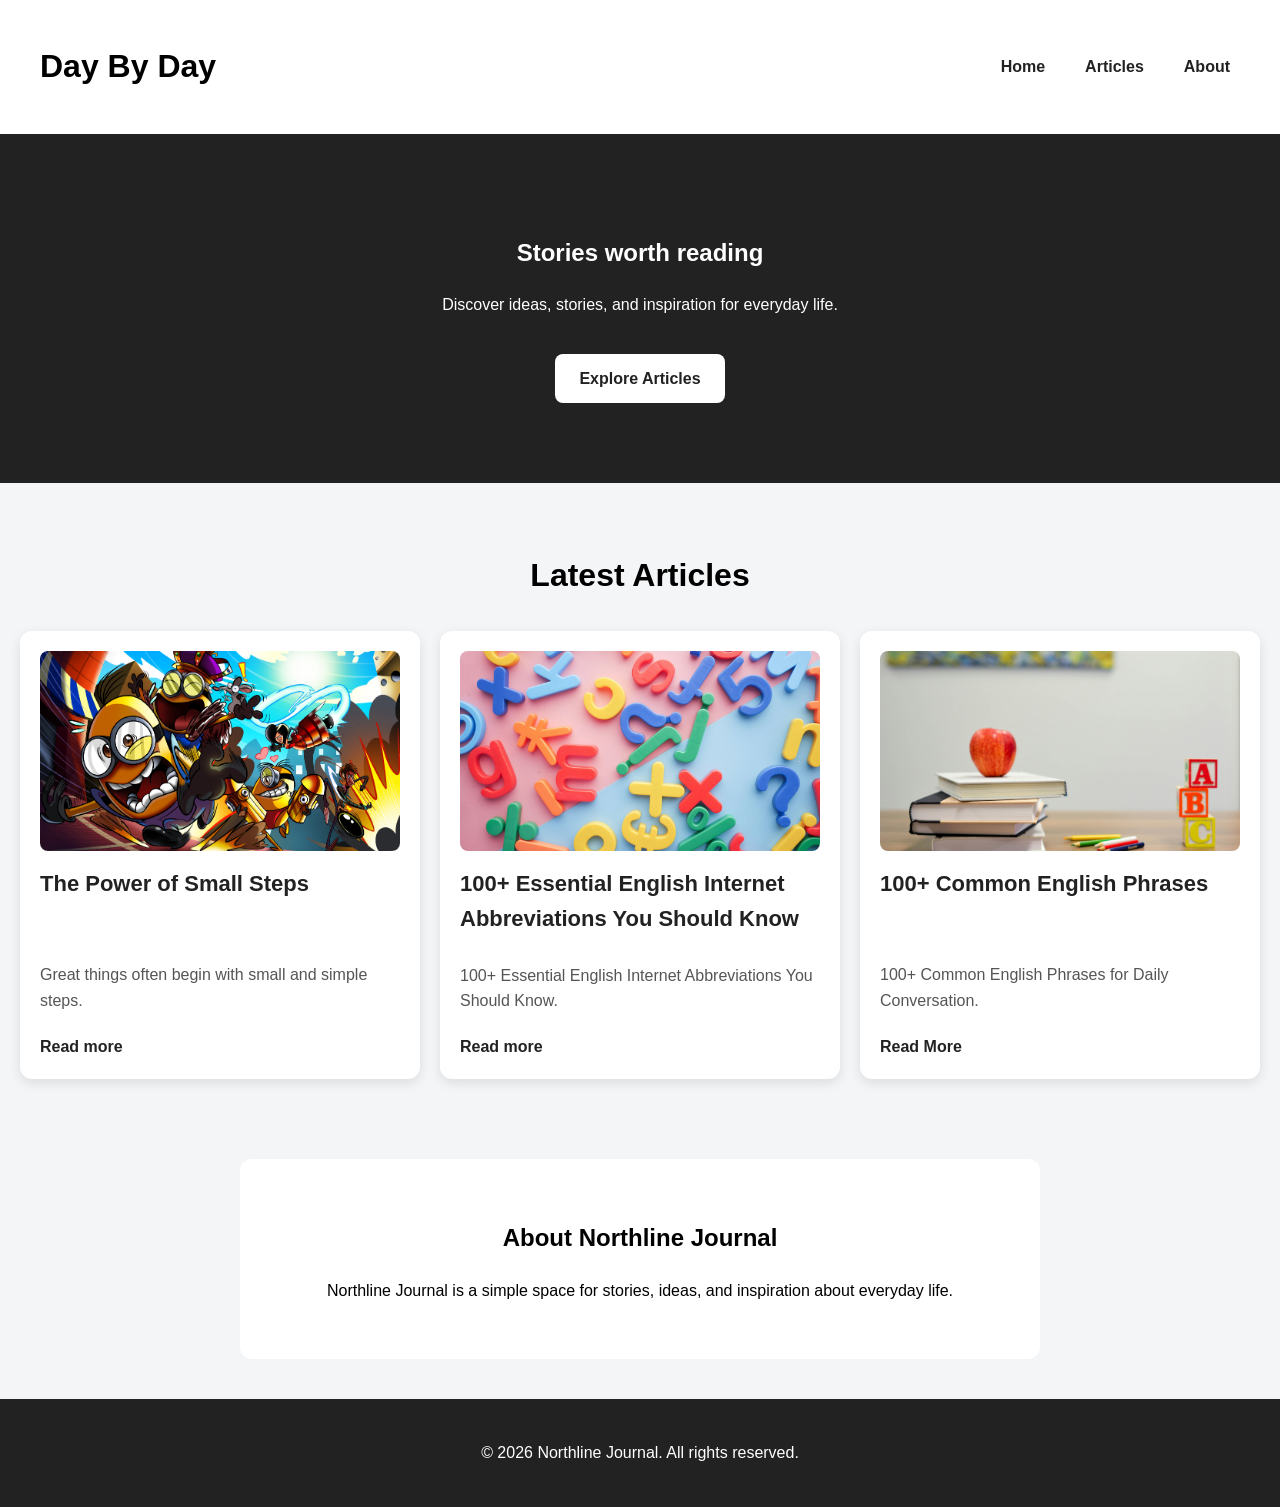
<file: index.html>
<!DOCTYPE html>
<html lang="en">


<head>
	<meta charset="UTF-8">
	<meta name="viewport" content="width=device-width, initial-scale=1.0">

    <title>Northline Journal - Stories, Ideas & Inspiration</title>

    <meta name="description"
          constent="Northline Journal shares thoughtful stories, ideas, and inspiration for everyday life.">

	<link rel="stylesheet" href="style.css">
</head>


<body>


<!-- ============ HEADER ============ -->

<header>
	<h1>Day By Day</h1>

    <nav>
    	<a href="#">Home</a>
    	<a href="#articles">Articles</a>
    	<a href="#about">About</a>
    </nav>
</header>

	
<!-- ============ HERO ============ -->

<section class="hero">
	<h2>Stories worth reading</h2>

	<p>
		Discover ideas, stories, and inspiration for everyday life.
	</p>

	<a href="#articles">Explore Articles</a>
</section>


<main>
	

<!-- ============ ARTICLES ============ -->

<section id="articles">

	<h2>Latest Articles</h2>


<div class="article-grid">


	<!-- ============ ARTICLES 1 ============ -->

	<article>
        <img src="images/story-1.jpg" alt="A person taking small steps">

		<h3>
			<a href="articles/article-1.html">The Power of Small Steps</a>
		</h3>

		<p class="article-text"
		   data-full-text="Small steps may seem insignificant at first, but consistent action can create meaningful change over time.">
		   Great things often begin with small and simple steps.</p>

		<a href="#" class="read-more">Read more</a>
	</article>


<!-- ============ ARTICLE 2 ============ -->

	<article>
		<img src="images/story-2.jpg" alt="People sharing stories">

		<h3>
    <a href="articles/article-2.html">100+ Essential English Internet Abbreviations You Should Know</a>
    </h3>

		<p class="article-text"
		   data-full-text="Discover the most popular English internet abbreviations, texting acronyms, and social media slang to communicate faster and navigate digital conversations with ease.">100+ Essential English Internet Abbreviations You Should Know.</p>

		<a href="#" class="read-more">Read more</a>
	</article>


<!-- ============ ARTICLE 3 ============ -->

	<article>
		<img src="images/story-3.jpg" alt="A quiet peaceful moment">

		<h3>
			<a href="articles/article-3.html">100+ Common English Phrases</a>
		</h3>

		<p class="article-text"
		   data-full-text="Master the most practical and frequently used short English phrases for daily interactions, travel, work, and casual conversations.">100+ Common English Phrases for Daily Conversation.</p>

		<a href="#" class="read-more">Read More</a>
	</article>
</div>

</section>


</main>


<!-- ============ about ============ -->

<section id="about">

	<h2>About Northline Journal</h2>

	<p>
		Northline Journal is a simple space for stories, ideas, and inspiration about everyday life.
	</p>

</section>


<!-- ============ footer ============ -->

<footer>
	<p>&copy; 2026 Northline Journal. All rights reserved.</p>
</footer>


<!-- ============ js file ============ -->

<script src="script.js"></script>


</body>

</html>
</file>
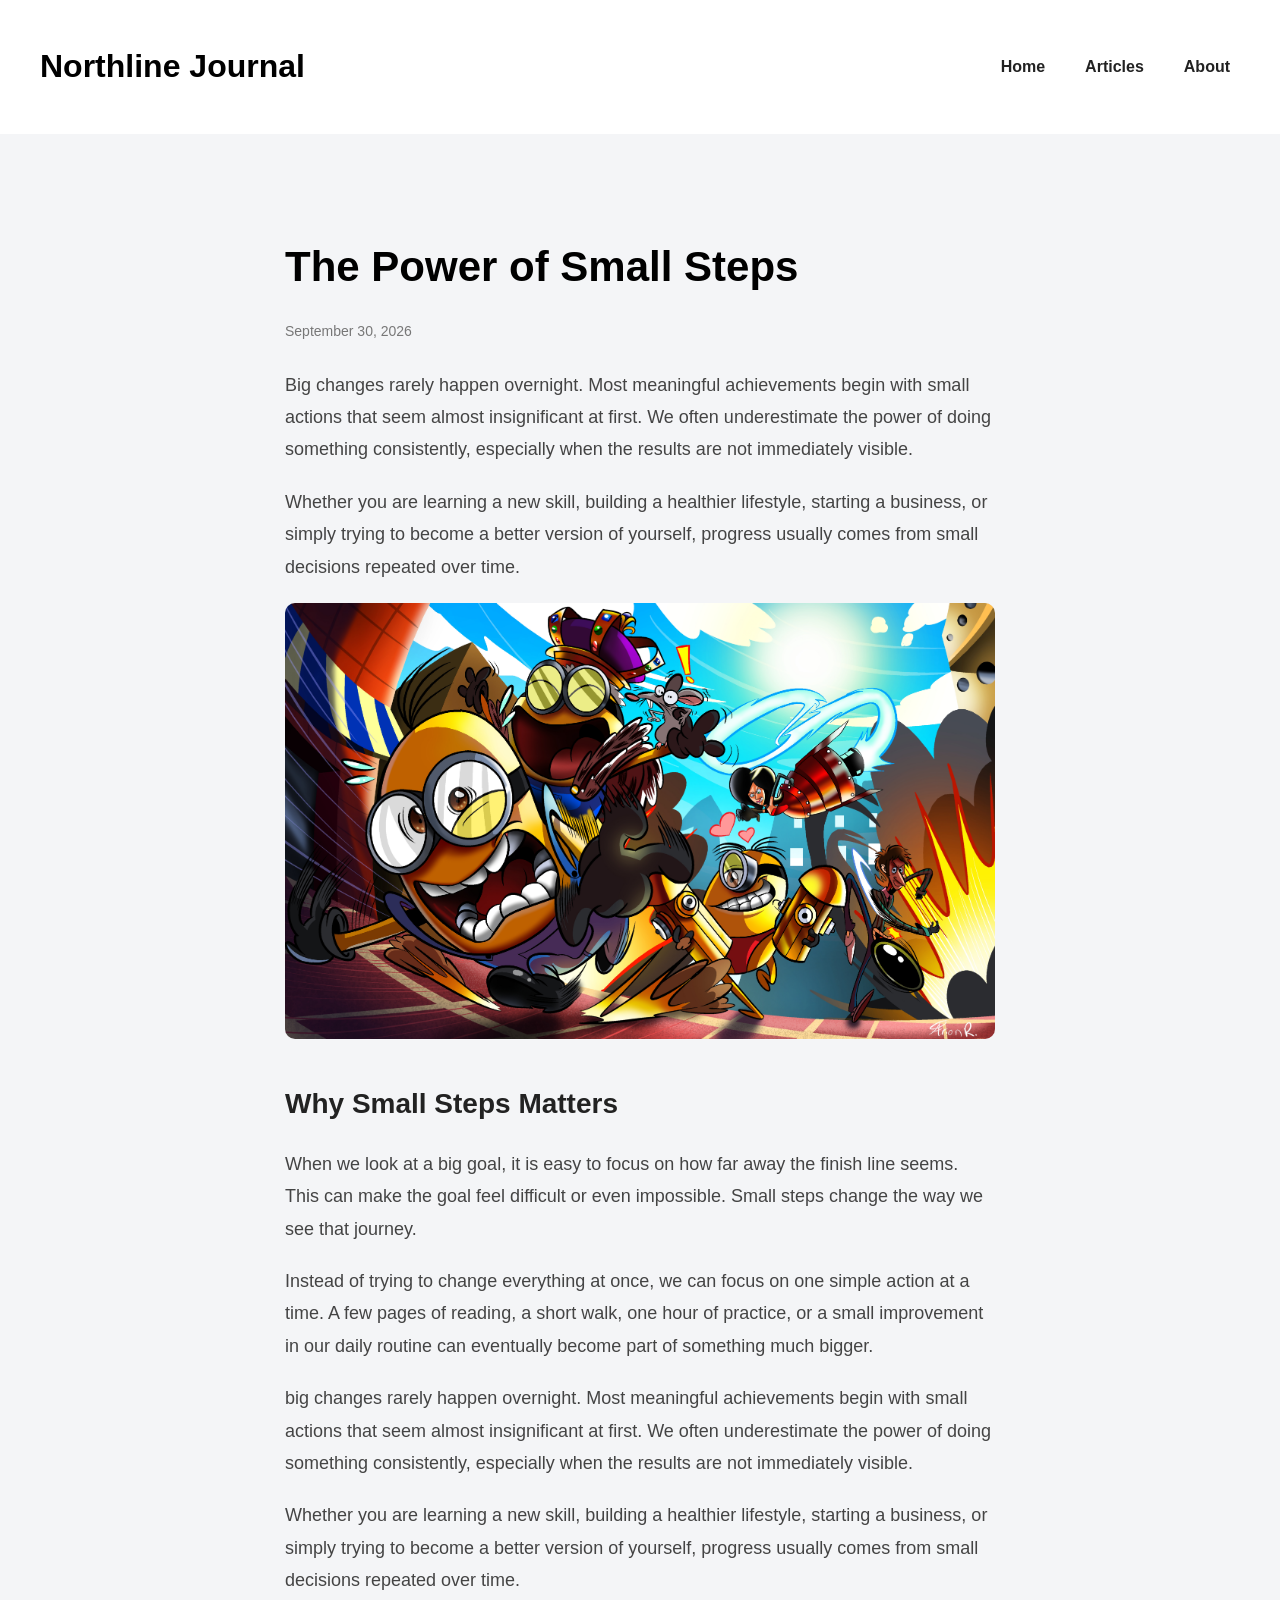
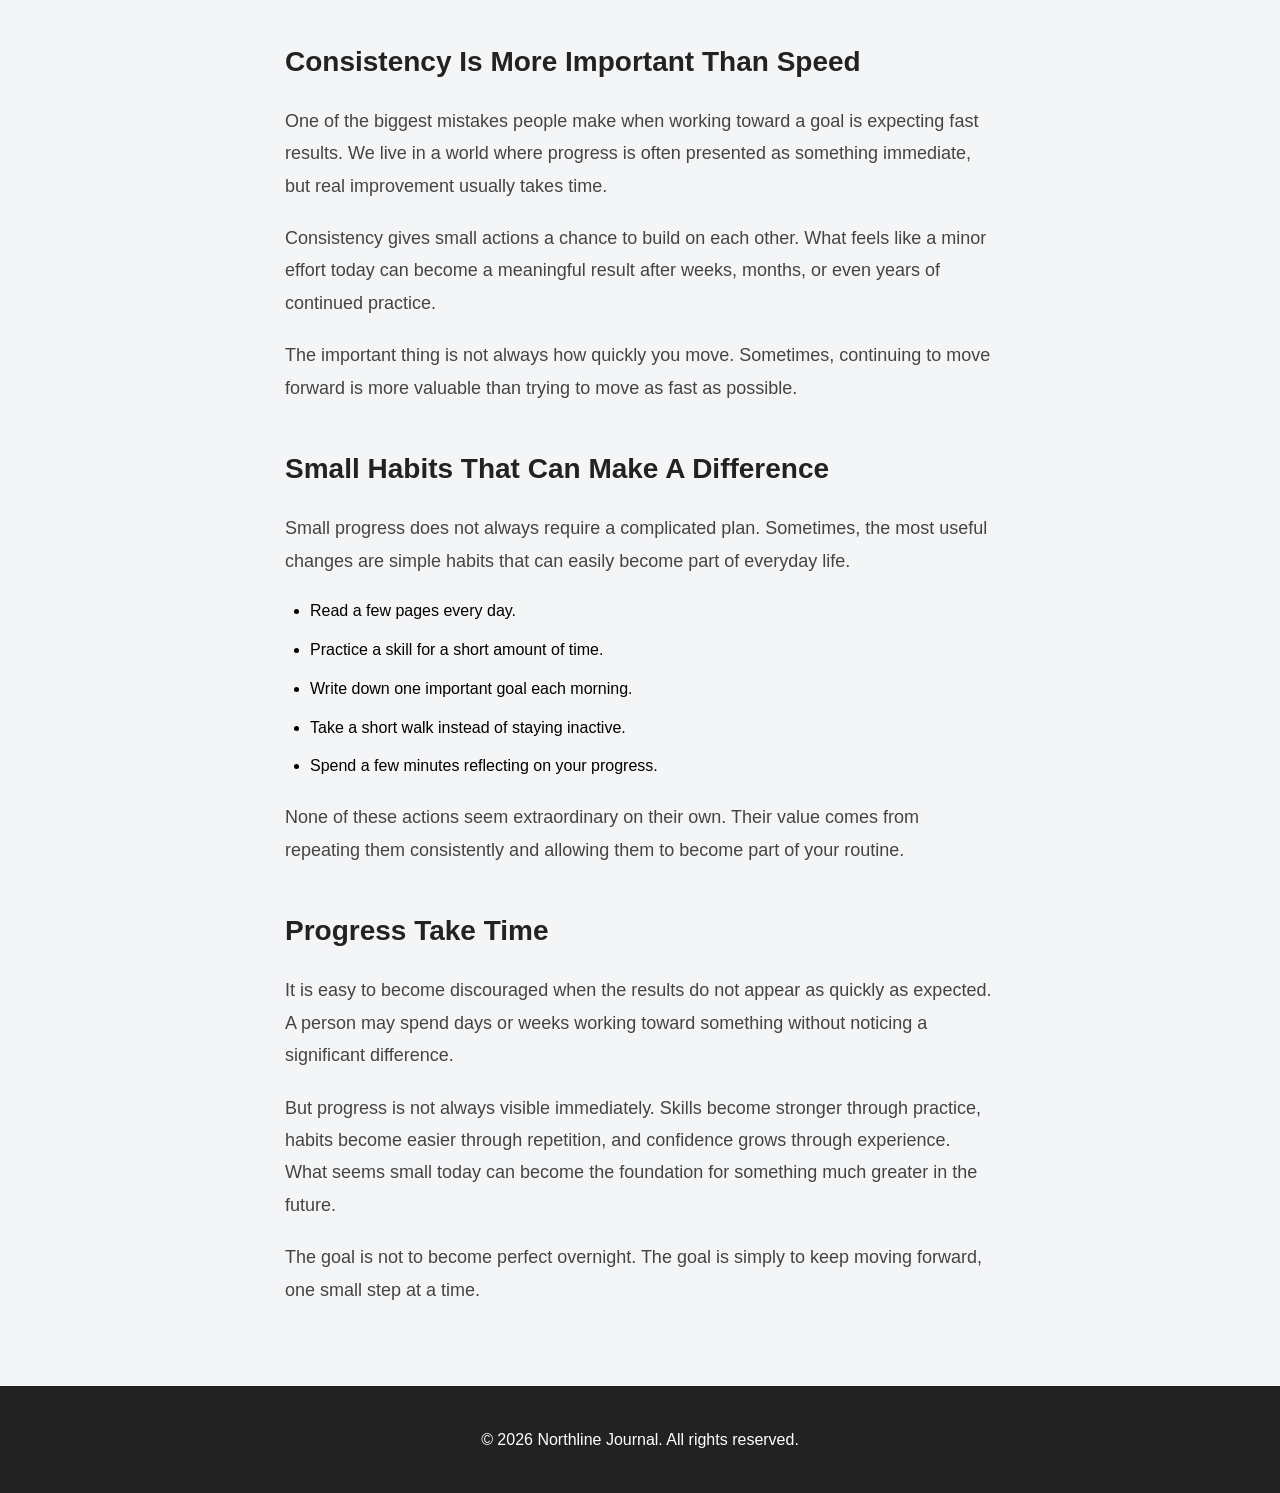
<file: articles/article-1.html>
<!DOCTYPE html>
<html lang="en">

<head>
    <meta charset="utf-8">
    <meta name="viewport" content="width=device-width, initial-scale=1.0">

    <title>The Power of Small Steps | Northline Journal</title>

    <meta name="description"
          content="Discover how small, consistent actions can create meaningful progress and lasting change over time.">

    <link rel="stylesheet" href="../style.css">
</head>


<body>
    
    <header>
        <h1>Northline Journal</h1>

        <nav>
            <a href="../index.html">Home</a>
            <a href="../index.html#articles">Articles</a>
            <a href="../index.html#about">About</a>
        </nav>
    </header>

    <main class="article-page">

        <article>

            <h1>The Power of Small Steps</h1>

            <p class="article-meta">September 30, 2026</p>

            <p>
               Big changes rarely happen overnight. Most meaningful achievements begin
               with small actions that seem almost insignificant at first. We often
               underestimate the power of doing something consistently, especially when
               the results are not immediately visible.
            </p>

            <p>
                Whether you are learning a new skill, building a healthier lifestyle,
                starting a business, or simply trying to become a better version of
                yourself, progress usually comes from small decisions repeated over time.
            </p>

            <img src="../images/story-1.jpg"
                 alt="A person taking small steps">

            <h2>Why Small Steps Matters</h2>

            <p>
                When we look at a big goal, it is easy to focus on how far away
                the finish line seems. This can make the goal feel difficult or
                even impossible. Small steps change the way we see that journey.
            </p>

            <p>
                Instead of trying to change everything at once, we can focus on
                one simple action at a time. A few pages of reading, a short walk,
                one hour of practice, or a small improvement in our daily routine
                can eventually become part of something much bigger.
            </p>

            <p>
                big changes rarely happen overnight. Most meaningful achievements begin
                with small actions that seem almost insignificant at  first. We often
                underestimate the power of doing something consistently, especially when
                the results are not immediately visible.
            </p>

            <p>
                Whether you are learning a new skill, building a healthier lifestyle,
                starting a business, or simply trying to become a    better version of
                yourself, progress usually comes from small decisions repeated over time.
            </p>

            <h2>Consistency Is More Important Than Speed</h2>

            <p>
                One of the biggest mistakes people make when working toward a goal
                is expecting fast results. We live in a world where progress is often
                presented as something immediate, but real improvement usually takes time.
            </p>

            <p>
                Consistency gives small actions a chance to build on each other.
                What feels like a minor effort today can become a meaningful result
                after weeks, months, or even years of continued practice.
            </p>

            <p>
                The important thing is not always how quickly you move. Sometimes,
                continuing to move forward is more valuable than trying to move as
                fast as possible.
            </p>

            <h2>Small Habits That Can Make A Difference</h2>

            <p>
                Small progress does not always require a complicated plan. Sometimes,
                the most useful changes are simple habits that can easily become part
                of everyday life.
            </p>

            <ul>
                <li>Read a few pages every day.</li>
                <li>Practice a skill for a short amount of time.</li>
                <li>Write down one important goal each morning.</li>
                <li>Take a short walk instead of staying inactive.</li>
                <li>Spend a few minutes reflecting on your progress.</li>
            </ul>

            <p>
                None of these actions seem extraordinary on their own. Their value
                comes from repeating them consistently and allowing them to become
                part of your routine.
            </p>

            <h2>Progress Take Time</h2>

            <p>
                It is easy to become discouraged when the results do not appear as
                quickly as expected. A person may spend days or weeks working toward
                something without noticing a significant difference.
            </p>

            <p>
                But progress is not always visible immediately. Skills become stronger
                through practice, habits become easier through repetition, and confidence
                grows through experience. What seems small today can become the foundation
                for something much greater in the future.
            </p>

            <p>
                The goal is not to become perfect overnight. The goal is simply to keep
                moving forward, one small step at a time.
            </p>

        </article>
        
    </main>


    <footer>
        <p>&copy; 2026 Northline Journal. All rights reserved.</p>
    </footer>

</body>

</html>
</file>
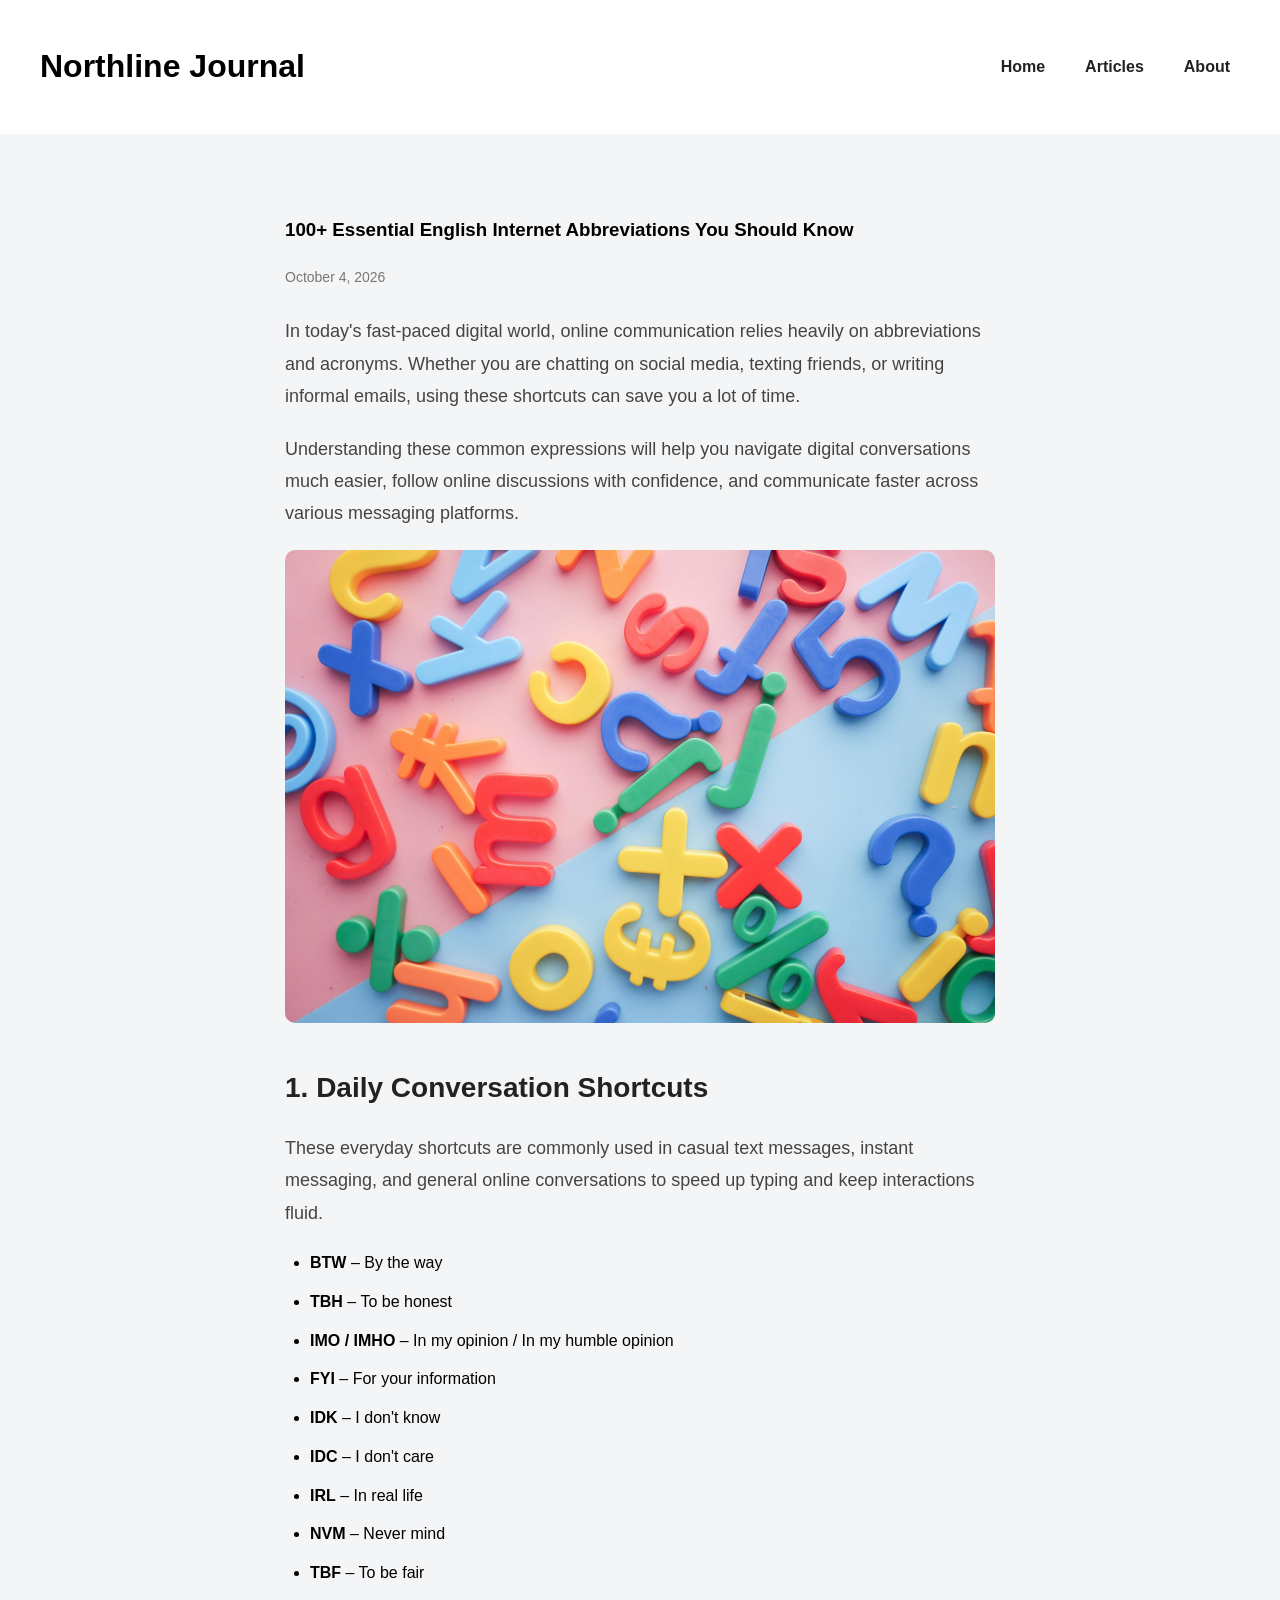
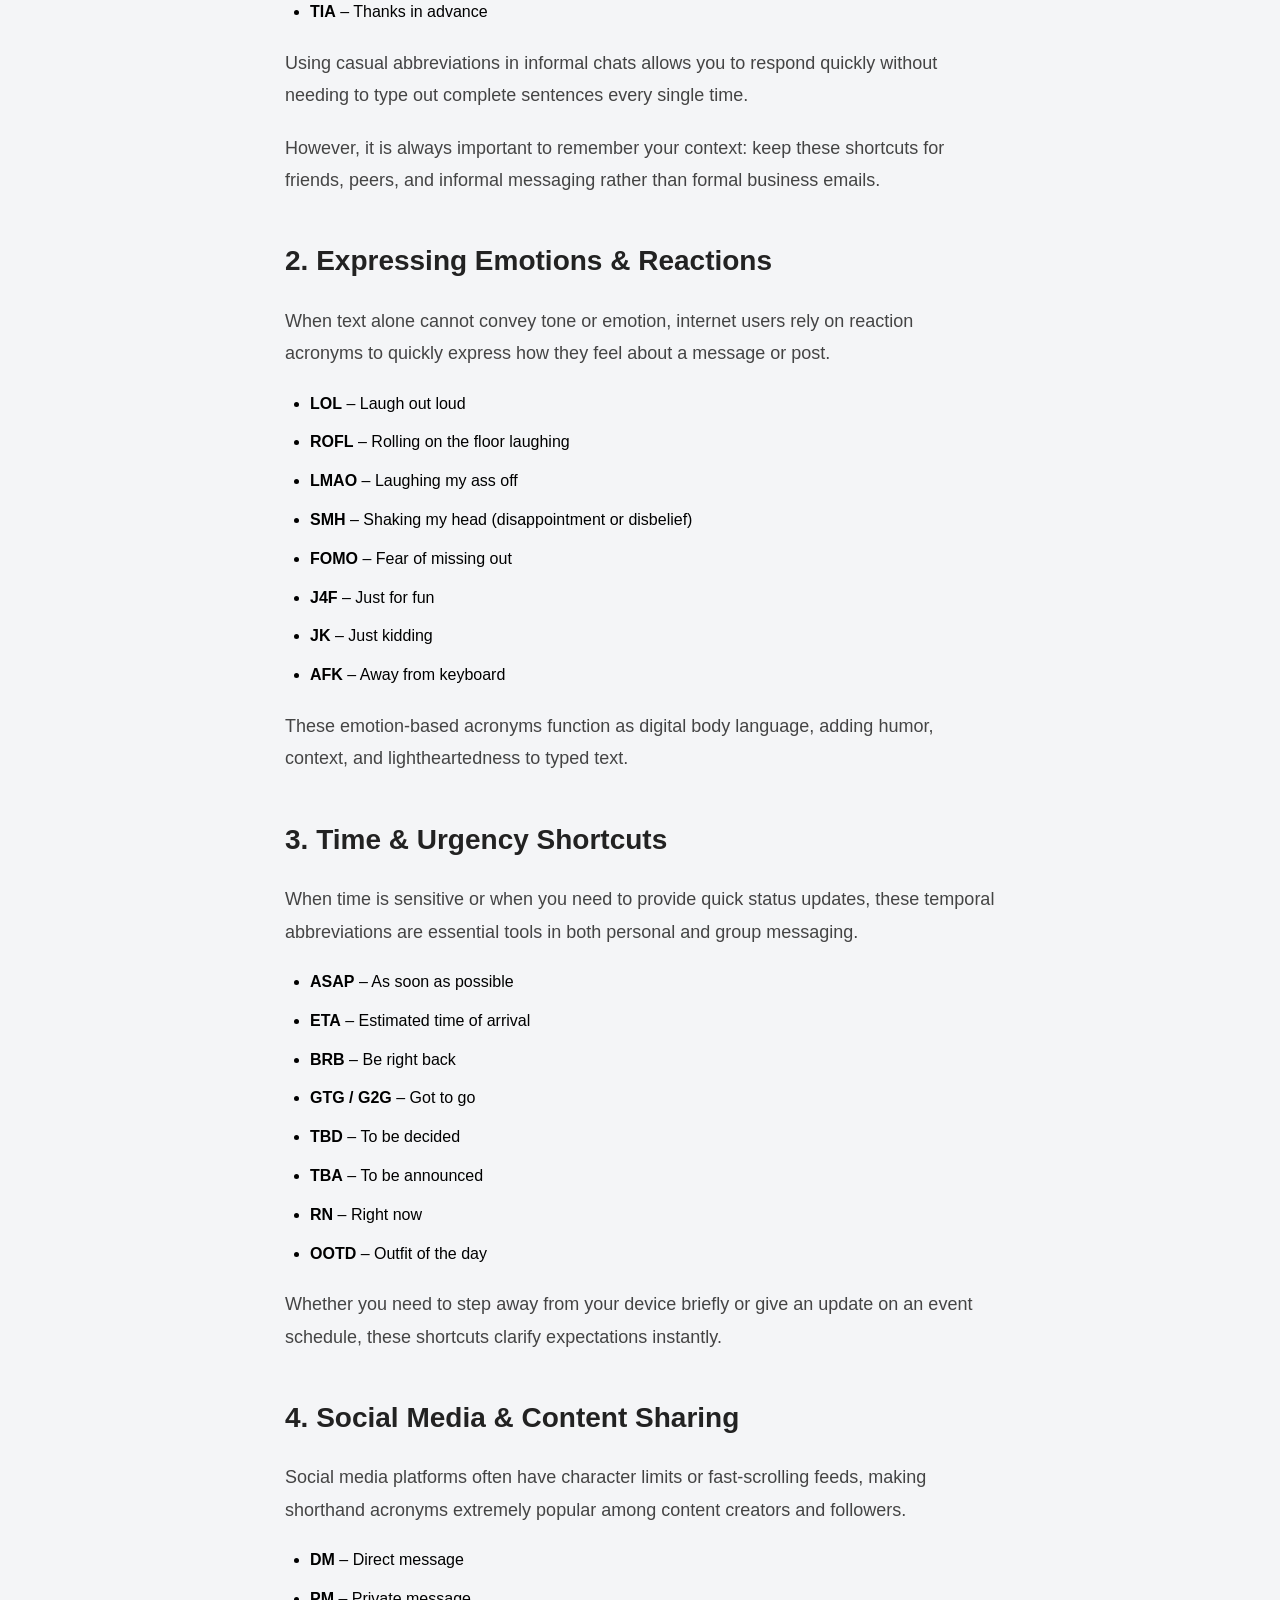
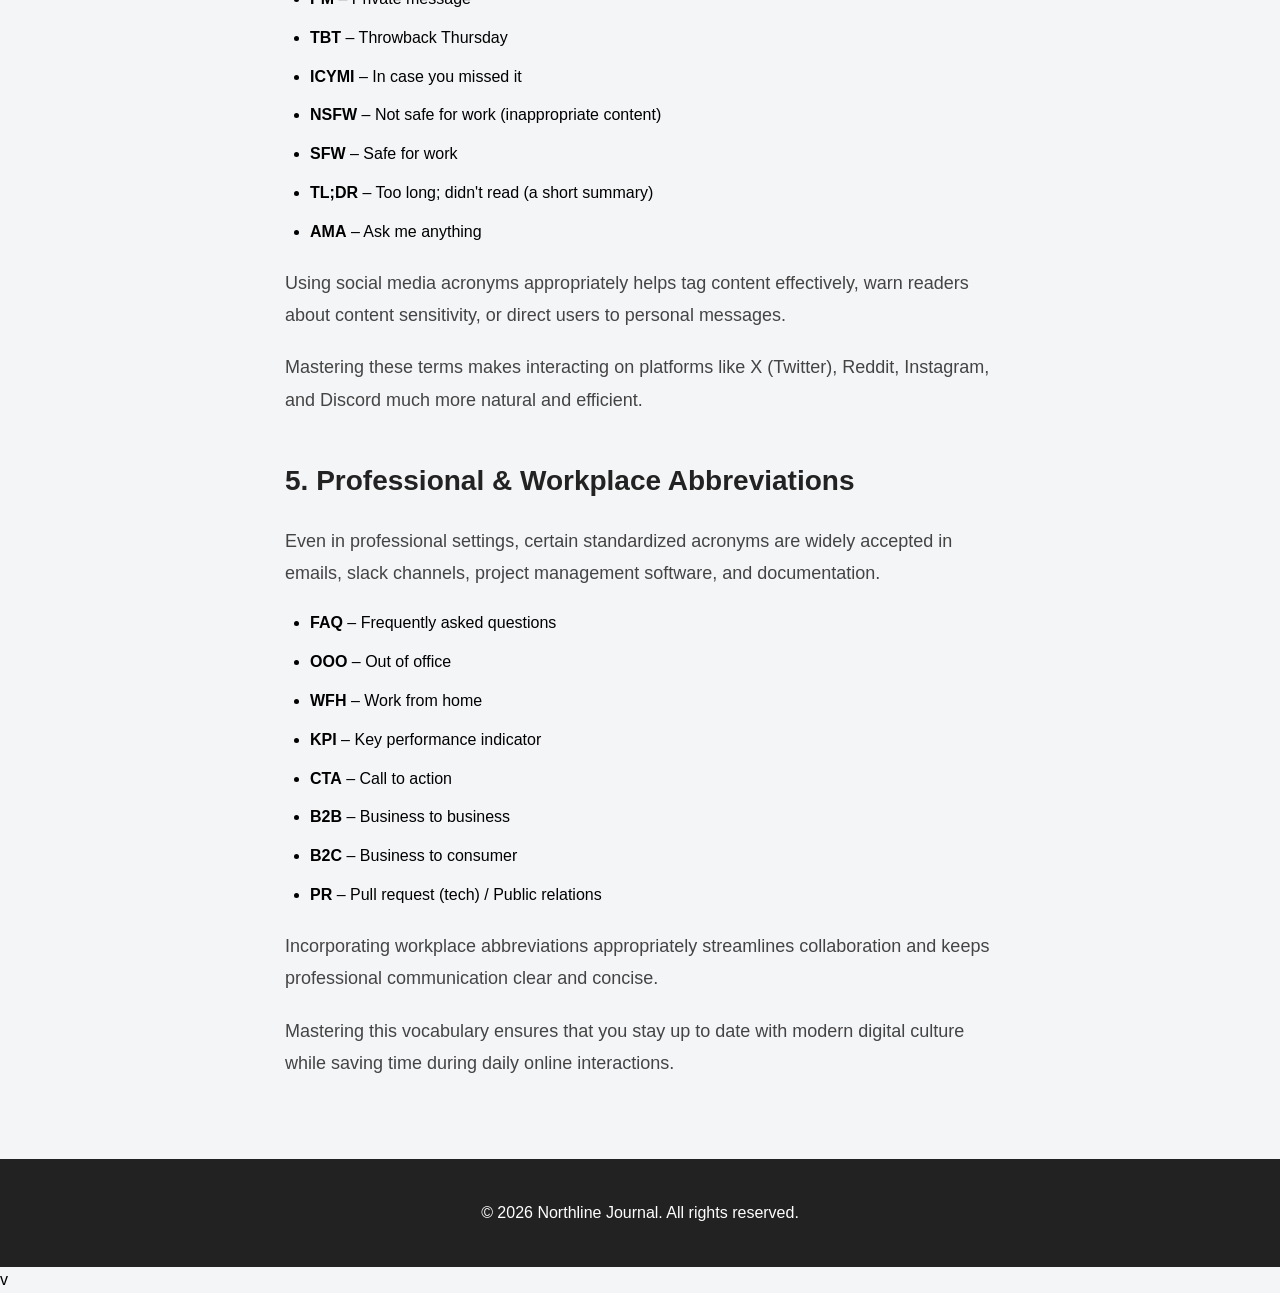
<file: articles/article-2.html>
<!DOCTYPE html>
<html lang="en">

<head>
    <meta charset="utf-8">
    <meta name="viewport" content="width=device-width, initial-scale=1.0">

    <title>100+ Essential English Internet Abbreviations | Northline Journal</title>

    <meta name="description"
          content="A comprehensive guide to essential English internet abbreviations, texting acronyms, and social media slang.">

    <link rel="stylesheet" href="../style.css">
</head>


<body>
    
    <header>
        <h1>Northline Journal</h1>

        <nav>
            <a href="../index.html">Home</a>
            <a href="../index.html#articles">Articles</a>
            <a href="../index.html#about">About</a>
        </nav>
    </header>

    <main class="article-page">

        <article>

            <h3>100+ Essential English Internet Abbreviations You Should Know</h3>

            <p class="article-meta">October 4, 2026</p>

            <p>
               In today's fast-paced digital world, online communication relies heavily
               on abbreviations and acronyms. Whether you are chatting on social media,
               texting friends, or writing informal emails, using these shortcuts can
               save you a lot of time.
            </p>

            <p>
                Understanding these common expressions will help you navigate digital
                conversations much easier, follow online discussions with confidence, and
                communicate faster across various messaging platforms.
            </p>

            <img src="../images/story-2.jpg"
                 alt="Internet abbreviations and texting acronyms guide">

            <h2>1. Daily Conversation Shortcuts</h2>

            <p>
                These everyday shortcuts are commonly used in casual text messages, instant messaging,
                and general online conversations to speed up typing and keep interactions fluid.
            </p>

            <ul>
                <li><strong>BTW</strong> &ndash; By the way</li>
                <li><strong>TBH</strong> &ndash; To be honest</li>
                <li><strong>IMO / IMHO</strong> &ndash; In my opinion / In my humble opinion</li>
                <li><strong>FYI</strong> &ndash; For your information</li>
                <li><strong>IDK</strong> &ndash; I don't know</li>
                <li><strong>IDC</strong> &ndash; I don't care</li>
                <li><strong>IRL</strong> &ndash; In real life</li>
                <li><strong>NVM</strong> &ndash; Never mind</li>
                <li><strong>TBF</strong> &ndash; To be fair</li>
                <li><strong>TIA</strong> &ndash; Thanks in advance</li>
            </ul>

            <p>
                Using casual abbreviations in informal chats allows you to respond quickly without
                needing to type out complete sentences every single time.
            </p>

            <p>
                However, it is always important to remember your context: keep these shortcuts for
                friends, peers, and informal messaging rather than formal business emails.
            </p>

            <h2>2. Expressing Emotions &amp; Reactions</h2>

            <p>
                When text alone cannot convey tone or emotion, internet users rely on reaction acronyms
                to quickly express how they feel about a message or post.
            </p>

            <ul>
                <li><strong>LOL</strong> &ndash; Laugh out loud</li>
                <li><strong>ROFL</strong> &ndash; Rolling on the floor laughing</li>
                <li><strong>LMAO</strong> &ndash; Laughing my ass off</li>
                <li><strong>SMH</strong> &ndash; Shaking my head (disappointment or disbelief)</li>
                <li><strong>FOMO</strong> &ndash; Fear of missing out</li>
                <li><strong>J4F</strong> &ndash; Just for fun</li>
                <li><strong>JK</strong> &ndash; Just kidding</li>
                <li><strong>AFK</strong> &ndash; Away from keyboard</li>
            </ul>

            <p>
                These emotion-based acronyms function as digital body language, adding humor, context,
                and lightheartedness to typed text.
            </p>

            <h2>3. Time &amp; Urgency Shortcuts</h2>

            <p>
                When time is sensitive or when you need to provide quick status updates, these temporal
                abbreviations are essential tools in both personal and group messaging.
            </p>

            <ul>
                <li><strong>ASAP</strong> &ndash; As soon as possible</li>
                <li><strong>ETA</strong> &ndash; Estimated time of arrival</li>
                <li><strong>BRB</strong> &ndash; Be right back</li>
                <li><strong>GTG / G2G</strong> &ndash; Got to go</li>
                <li><strong>TBD</strong> &ndash; To be decided</li>
                <li><strong>TBA</strong> &ndash; To be announced</li>
                <li><strong>RN</strong> &ndash; Right now</li>
                <li><strong>OOTD</strong> &ndash; Outfit of the day</li>
            </ul>

            <p>
                Whether you need to step away from your device briefly or give an update on an event schedule,
                these shortcuts clarify expectations instantly.
            </p>

            <h2>4. Social Media &amp; Content Sharing</h2>

            <p>
                Social media platforms often have character limits or fast-scrolling feeds, making shorthand
                acronyms extremely popular among content creators and followers.
            </p>

            <ul>
                <li><strong>DM</strong> &ndash; Direct message</li>
                <li><strong>PM</strong> &ndash; Private message</li>
                <li><strong>TBT</strong> &ndash; Throwback Thursday</li>
                <li><strong>ICYMI</strong> &ndash; In case you missed it</li>
                <li><strong>NSFW</strong> &ndash; Not safe for work (inappropriate content)</li>
                <li><strong>SFW</strong> &ndash; Safe for work</li>
                <li><strong>TL;DR</strong> &ndash; Too long; didn't read (a short summary)</li>
                <li><strong>AMA</strong> &ndash; Ask me anything</li>
            </ul>

            <p>
                Using social media acronyms appropriately helps tag content effectively, warn readers about
                content sensitivity, or direct users to personal messages.
            </p>

            <p>
                Mastering these terms makes interacting on platforms like X (Twitter), Reddit, Instagram, and
                Discord much more natural and efficient.
            </p>

            <h2>5. Professional &amp; Workplace Abbreviations</h2>

            <p>
                Even in professional settings, certain standardized acronyms are widely accepted in emails,
                slack channels, project management software, and documentation.
            </p>

            <ul>
                <li><strong>FAQ</strong> &ndash; Frequently asked questions</li>
                <li><strong>OOO</strong> &ndash; Out of office</li>
                <li><strong>WFH</strong> &ndash; Work from home</li>
                <li><strong>KPI</strong> &ndash; Key performance indicator</li>
                <li><strong>CTA</strong> &ndash; Call to action</li>
                <li><strong>B2B</strong> &ndash; Business to business</li>
                <li><strong>B2C</strong> &ndash; Business to consumer</li>
                <li><strong>PR</strong> &ndash; Pull request (tech) / Public relations</li>
            </ul>

            <p>
                Incorporating workplace abbreviations appropriately streamlines collaboration and keeps professional
                communication clear and concise.
            </p>

            <p>
                Mastering this vocabulary ensures that you stay up to date with modern digital culture while
                saving time during daily online interactions.
            </p>

        </article>
        
    </main>


    <footer>
        <p>&copy; 2026 Northline Journal. All rights reserved.</p>
    </footer>

</body>

</html>v
</file>
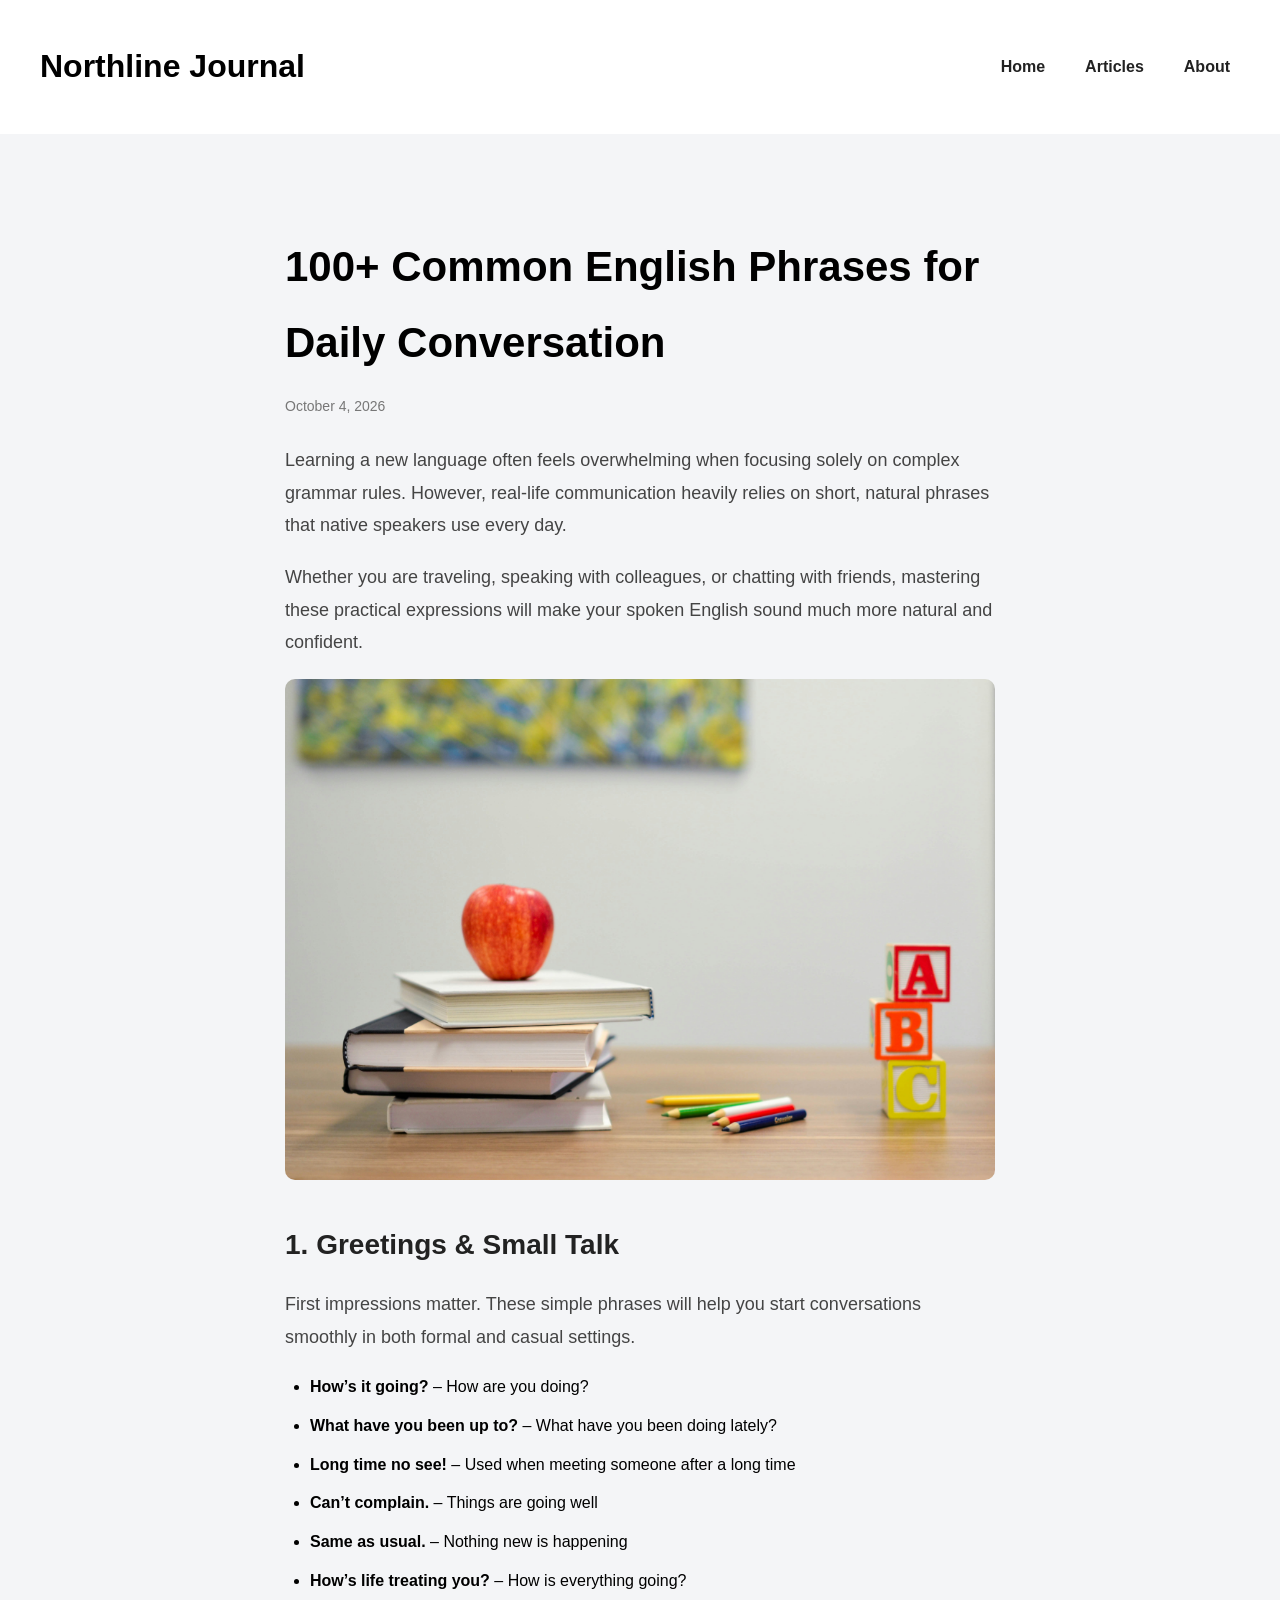
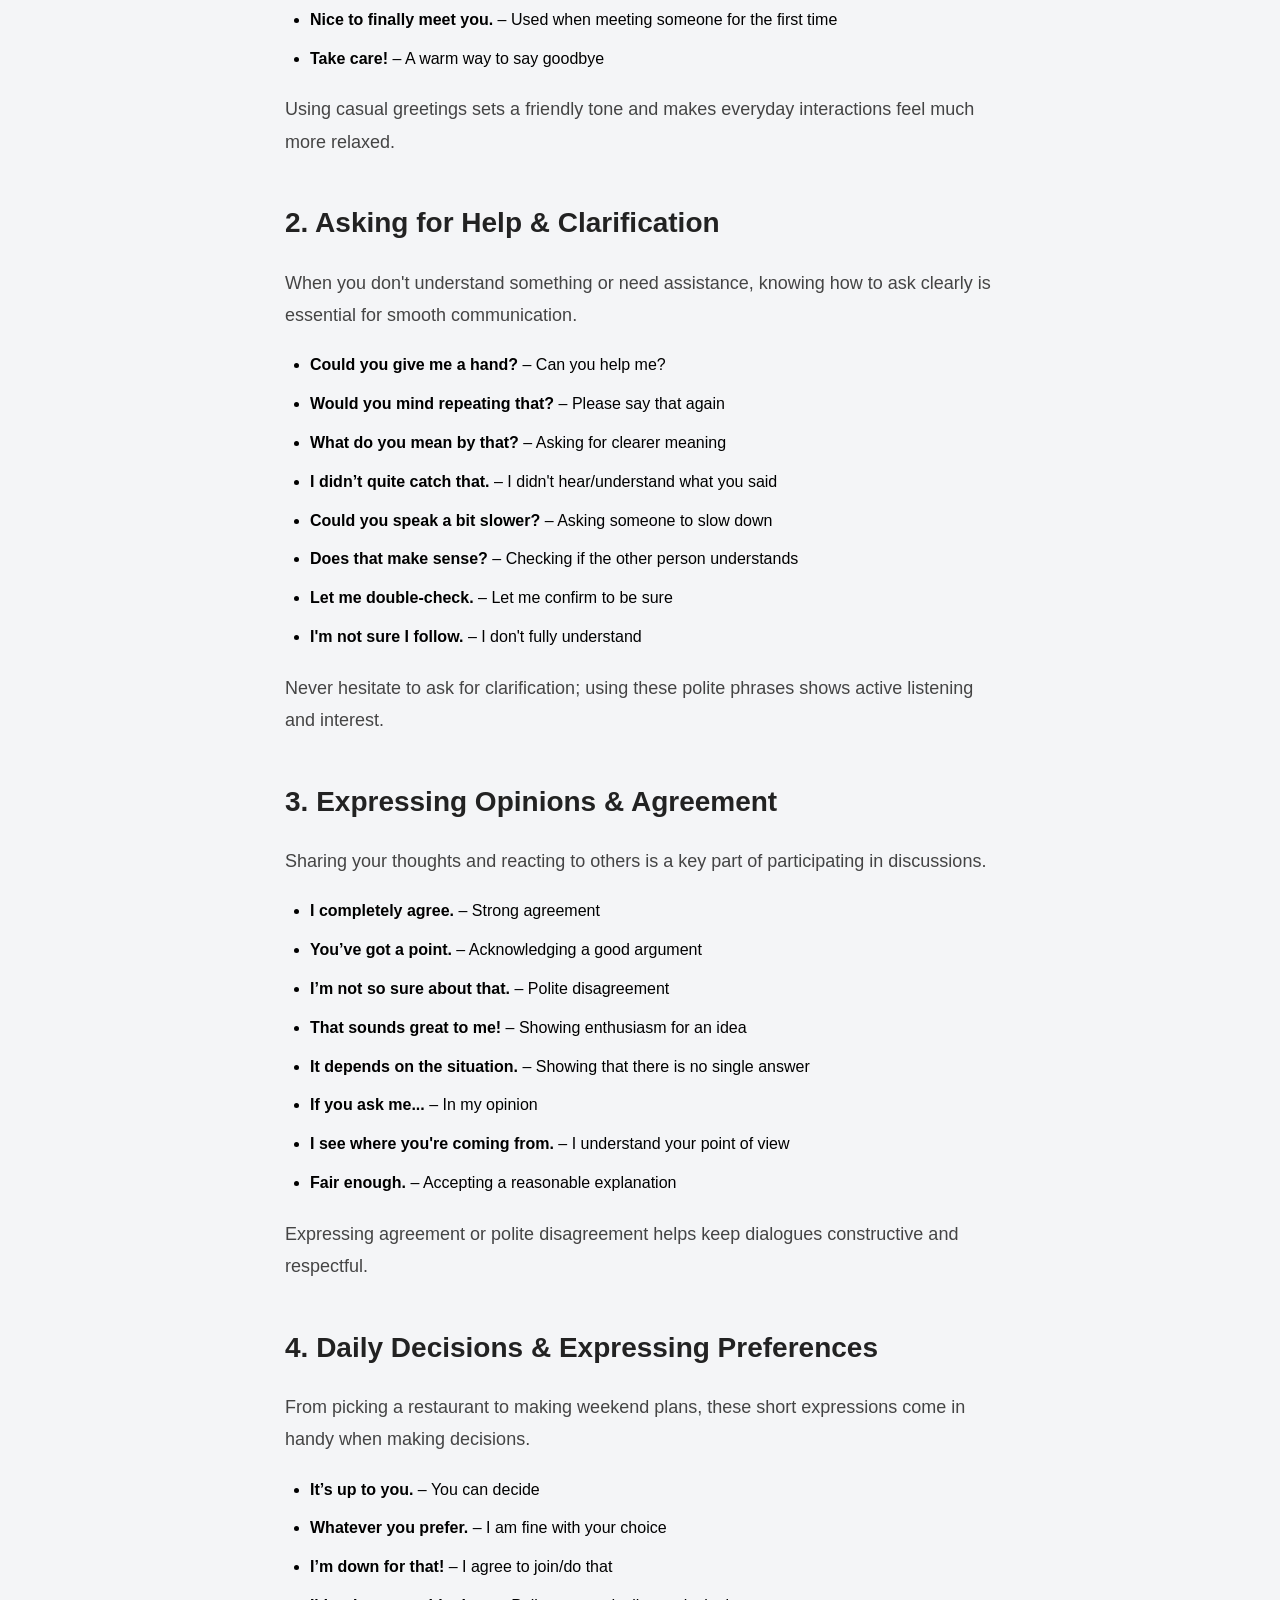
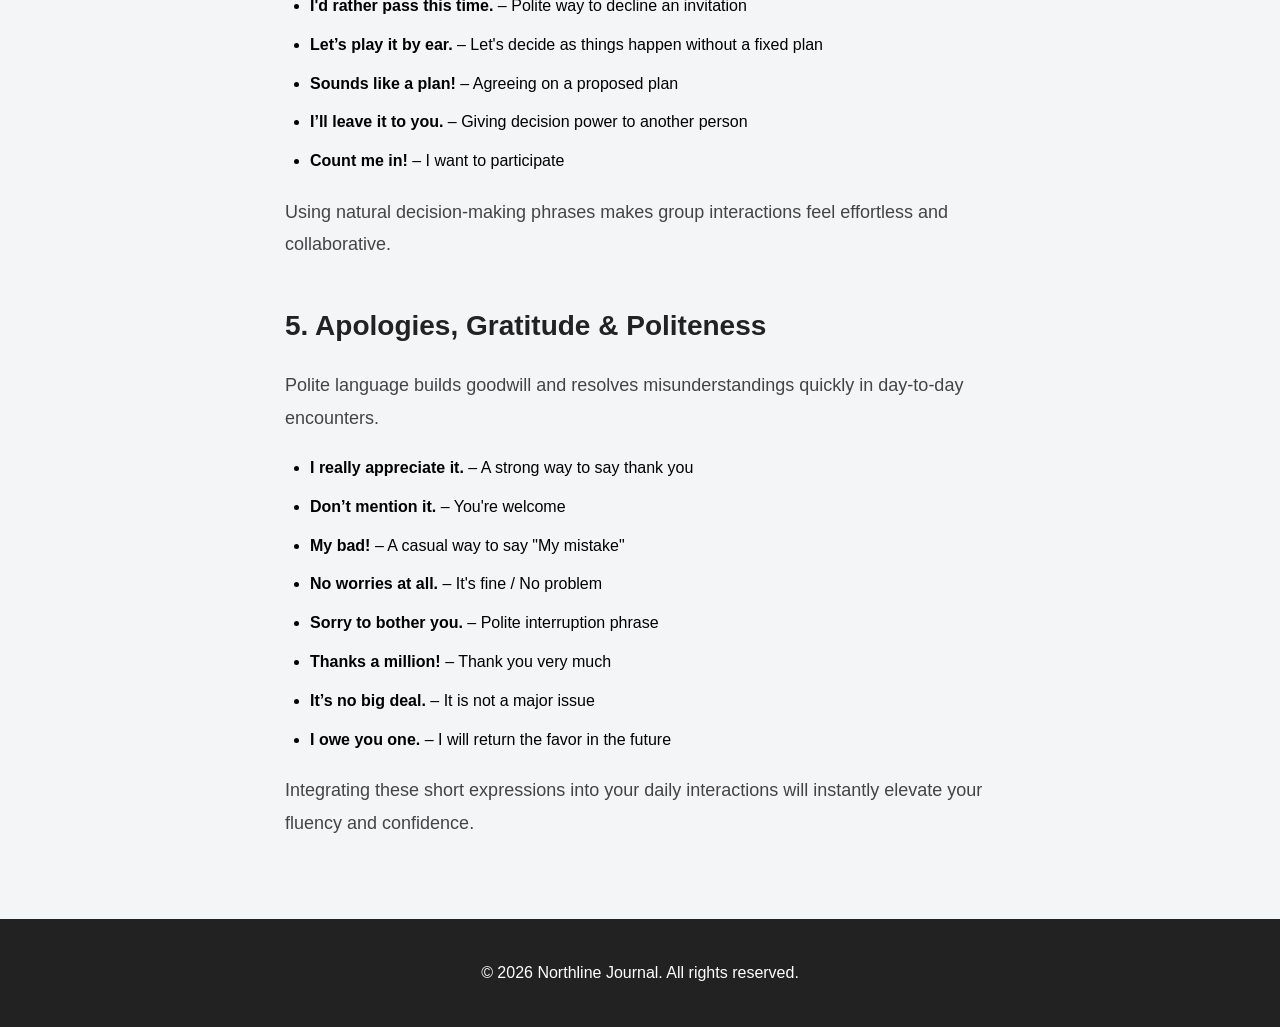
<file: articles/article-3.html>
<!DOCTYPE html>
<html lang="en">

<head>
    <meta charset="utf-8">
    <meta name="viewport" content="width=device-width, initial-scale=1.0">

    <title>100+ Common English Phrases for Daily Conversation | Northline Journal</title>

    <meta name="description"
          content="Master the most practical and frequently used short English phrases for daily interactions, travel, work, and casual conversations.">

    <link rel="stylesheet" href="../style.css">
</head>


<body>
    
    <header>
        <h1>Northline Journal</h1>

        <nav>
            <a href="../index.html">Home</a>
            <a href="../index.html#articles">Articles</a>
            <a href="../index.html#about">About</a>
        </nav>
    </header>

    <main class="article-page">

        <article>

            <h1>100+ Common English Phrases for Daily Conversation</h1>

            <p class="article-meta">October 4, 2026</p>

            <p>
               Learning a new language often feels overwhelming when focusing solely on complex grammar rules.
               However, real-life communication heavily relies on short, natural phrases that native speakers
               use every day.
            </p>

            <p>
                Whether you are traveling, speaking with colleagues, or chatting with friends, mastering these
                practical expressions will make your spoken English sound much more natural and confident.
            </p>

            <img src="../images/story-3.jpg"
                 alt="English expressions for daily conversation">

            <h2>1. Greetings &amp; Small Talk</h2>

            <p>
                First impressions matter. These simple phrases will help you start conversations smoothly in both
                formal and casual settings.
            </p>

            <ul>
                <li><strong>How’s it going?</strong> &ndash; How are you doing?</li>
                <li><strong>What have you been up to?</strong> &ndash; What have you been doing lately?</li>
                <li><strong>Long time no see!</strong> &ndash; Used when meeting someone after a long time</li>
                <li><strong>Can’t complain.</strong> &ndash; Things are going well</li>
                <li><strong>Same as usual.</strong> &ndash; Nothing new is happening</li>
                <li><strong>How’s life treating you?</strong> &ndash; How is everything going?</li>
                <li><strong>Nice to finally meet you.</strong> &ndash; Used when meeting someone for the first time</li>
                <li><strong>Take care!</strong> &ndash; A warm way to say goodbye</li>
            </ul>

            <p>
                Using casual greetings sets a friendly tone and makes everyday interactions feel much more relaxed.
            </p>

            <h2>2. Asking for Help &amp; Clarification</h2>

            <p>
                When you don't understand something or need assistance, knowing how to ask clearly is essential for smooth communication.
            </p>

            <ul>
                <li><strong>Could you give me a hand?</strong> &ndash; Can you help me?</li>
                <li><strong>Would you mind repeating that?</strong> &ndash; Please say that again</li>
                <li><strong>What do you mean by that?</strong> &ndash; Asking for clearer meaning</li>
                <li><strong>I didn’t quite catch that.</strong> &ndash; I didn't hear/understand what you said</li>
                <li><strong>Could you speak a bit slower?</strong> &ndash; Asking someone to slow down</li>
                <li><strong>Does that make sense?</strong> &ndash; Checking if the other person understands</li>
                <li><strong>Let me double-check.</strong> &ndash; Let me confirm to be sure</li>
                <li><strong>I'm not sure I follow.</strong> &ndash; I don't fully understand</li>
            </ul>

            <p>
                Never hesitate to ask for clarification; using these polite phrases shows active listening and interest.
            </p>

            <h2>3. Expressing Opinions &amp; Agreement</h2>

            <p>
                Sharing your thoughts and reacting to others is a key part of participating in discussions.
            </p>

            <ul>
                <li><strong>I completely agree.</strong> &ndash; Strong agreement</li>
                <li><strong>You’ve got a point.</strong> &ndash; Acknowledging a good argument</li>
                <li><strong>I’m not so sure about that.</strong> &ndash; Polite disagreement</li>
                <li><strong>That sounds great to me!</strong> &ndash; Showing enthusiasm for an idea</li>
                <li><strong>It depends on the situation.</strong> &ndash; Showing that there is no single answer</li>
                <li><strong>If you ask me...</strong> &ndash; In my opinion</li>
                <li><strong>I see where you're coming from.</strong> &ndash; I understand your point of view</li>
                <li><strong>Fair enough.</strong> &ndash; Accepting a reasonable explanation</li>
            </ul>

            <p>
                Expressing agreement or polite disagreement helps keep dialogues constructive and respectful.
            </p>

            <h2>4. Daily Decisions &amp; Expressing Preferences</h2>

            <p>
                From picking a restaurant to making weekend plans, these short expressions come in handy when making decisions.
            </p>

            <ul>
                <li><strong>It’s up to you.</strong> &ndash; You can decide</li>
                <li><strong>Whatever you prefer.</strong> &ndash; I am fine with your choice</li>
                <li><strong>I’m down for that!</strong> &ndash; I agree to join/do that</li>
                <li><strong>I'd rather pass this time.</strong> &ndash; Polite way to decline an invitation</li>
                <li><strong>Let’s play it by ear.</strong> &ndash; Let's decide as things happen without a fixed plan</li>
                <li><strong>Sounds like a plan!</strong> &ndash; Agreeing on a proposed plan</li>
                <li><strong>I’ll leave it to you.</strong> &ndash; Giving decision power to another person</li>
                <li><strong>Count me in!</strong> &ndash; I want to participate</li>
            </ul>

            <p>
                Using natural decision-making phrases makes group interactions feel effortless and collaborative.
            </p>

            <h2>5. Apologies, Gratitude &amp; Politeness</h2>

            <p>
                Polite language builds goodwill and resolves misunderstandings quickly in day-to-day encounters.
            </p>

            <ul>
                <li><strong>I really appreciate it.</strong> &ndash; A strong way to say thank you</li>
                <li><strong>Don’t mention it.</strong> &ndash; You're welcome</li>
                <li><strong>My bad!</strong> &ndash; A casual way to say "My mistake"</li>
                <li><strong>No worries at all.</strong> &ndash; It's fine / No problem</li>
                <li><strong>Sorry to bother you.</strong> &ndash; Polite interruption phrase</li>
                <li><strong>Thanks a million!</strong> &ndash; Thank you very much</li>
                <li><strong>It’s no big deal.</strong> &ndash; It is not a major issue</li>
                <li><strong>I owe you one.</strong> &ndash; I will return the favor in the future</li>
            </ul>

            <p>
                Integrating these short expressions into your daily interactions will instantly elevate your fluency and confidence.
            </p>

        </article>
        
    </main>


    <footer>
        <p>&copy; 2026 Northline Journal. All rights reserved.</p>
    </footer>

</body>

</html>
</file>
<file: style.css>
* {
	box-sizing: border-box;
}

body {
	margin: 0;
	font-family: Arial, sans-serif;
	line-height: 1.6;
	background-color: #f4f5f7;
}


/*======================
  1. header
======================*/
header {
	text-align: center;
	background-color: #ffffff;
	padding: 20px 40px;
	display: flex;
	justify-content: space-between;
	align-items: center;
}


nav {
	display: flex;
	gap: 20px;
}


nav a {
	text-decoration: none;
	color: #222;
	font-weight: 600;
	padding: 6px 10px;
	border-radius: 6px;
	transition: 0.3s;
}

nav a:hover {
	color: #555;
	background-color: greenyellow;
}


/*======================
  2. hero
======================*/
.hero {
	padding: 80px 20px;
	text-align: center;
	background-color: #222;
	color: #ffffff;
}

.hero a {
	display: inline-block;
	margin-top: 20px;
	padding: 12px 24px;
	background-color: #ffffff;
	color: #222;
	text-decoration: none;
	border-radius: 8px;
	font-weight: 600;

}

.hero a {
	transition: 0.3s;
}

.hero a:hover {
	background-color: #ddd;
	transform: translateY(-3px);
}
  

/*======================
  3. ARTICLES
======================*/
#articles {
	padding: 40px 20px;
}

#articles > h2 {
	text-align: center;
	font-size: 32px;
	margin-bottom: 30px;
}

.article-grid {
	display: grid;
	grid-template-columns: repeat(3, 1fr);
    gap: 20px;
}

.article-grid article {
	background-color: #ffffff;
	padding: 20px;
	border-radius: 12px;
	box-shadow: 0 4px 12px rgba(0, 0, 0, 0.1);

	display: flex;
	flex-direction: column;
}

.article-grid article h3 {
	margin-top: 0;
	margin-bottom: 10px;
	font-size: 22px;
	min-height: 70px;
}

.article-grid article p {
	color: #555;
	margin-bottom: 20px;
	flex-grow: 1;
}

.article-grid article a {
	color: #222;
	font-weight: 600;
	text-decoration: none;
	margin-top: auto;
}

.article-grid article a:hover {
	text-decoration: underline;
}

.article-grid article img {
	display: block;
	width: 100%;
	height: 200px;
	object-fit: cover;
	border-radius: 8px;
	margin-bottom: 15px;
}

.article-text.expanded {
	color: #111;
	font-size: 17px;
}


/*======================
  4. ARTICLE - 1
======================*/
.article-page article {
	max-width: 750px;
	margin: 40px auto;
	padding: 20px;
	line-height: 1.8;
}

.article-page article h1 {
	font-size: 42px;
	margin-bottom: 10px;
}

.article-page article img {
	display: block;
	width: 100%;
	max-width: 750px;
	height: auto;
	margin: 20px auto;
	border-radius: 10px;
}

.article-page article > p:not(article-meta) {
	font-size: 18px;
	color: #444;
	margin-bottom: 20px;
}

.article-page .article-meta {
	color: #777;
	font-size: 14px;
	margin-bottom: 25px;
}

.article-page article h2 {
	margin-top: 40px;
	margin-bottom: 15px;
	font-size: 28px;
	color: #222;
}

.article-page article ul {
	margin: 20px 0;
	padding-left: 25px;
}

.article-page article li {
	margin-bottom: 10px;
}


/*======================
  5. footer
======================*/
footer {
	margin-top: 40px;
	padding: 25px;
	text-align: center;
	background-color: #222;
	color: #ffffff;
}


/*======================
  6. about
======================*/
#about {
	max-width: 800px;
	margin: 40px auto;
	padding: 40px 20px;
	text-align: center;
	background-color: #ffffff;
	border-radius: 12px;
}


@media (max-width: 700px) {

	header {
		flex-direction: column;
		gap: 15px;
	}

	.hero {
		padding: 60px 20px;
	}

	.article-grid {
		grid-template-columns: 1fr;
	}

	#articles {
		padding: 30px 15px;
	}

	#articles h2 {
		font-size: 28px;
	}

	#about {
		margin: 30px 15px;
		padding: 30px 15px;
	}
}
</file>
